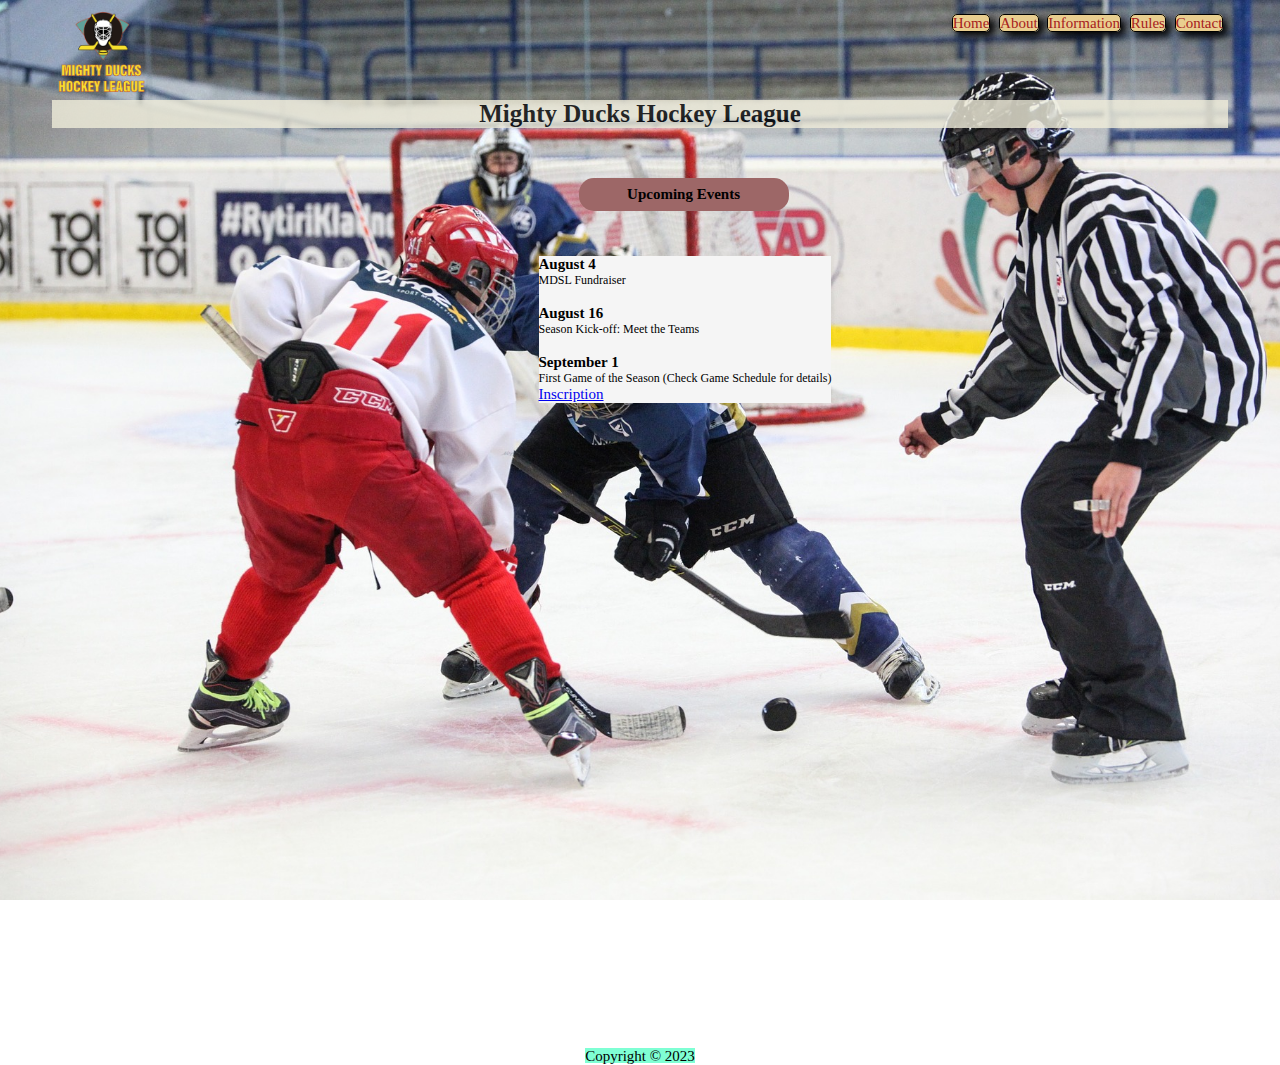
<file: index.html>
<!DOCTYPE html>
<html lang="en">
<head>
    <meta charset="UTF-8">
    <meta http-equiv="X-UA-Compatible" content="IE=edge">
    <meta name="viewport" content="width=device-width, initial-scale=1.0">
    <link rel="stylesheet" href="./styles2.css">
    <title>Mighty Ducks Hockey League</title>
</head>
<body>
    <!--proximos torneos-->
    <div class="container">
        <div class="header">
            <nav class="navbar">
                <aside>
                <figure><img class="logo" src="Logo Mighty ducks-01.png" width="100"></figure>
                </aside>
                <ol>
                    <li class="menu"><a class="color" href="index.html">Home</a></li>
                    <li class="menu"><a class="color" href="about.html">About</a></li>
                    <li class="menu"><a class="color" href="information.html">Information</a></li>
                    <li class="menu"><a class="color" href="rules.html">Rules</a></li>
                    <li class="menu"><a class="color" href="contact.html">Contact</a></li>
                </ol>
            </nav>
            <div><h1 class="title">Mighty Ducks Hockey League</h1></div>
        </div>
    <main>
        <div class="body">
            <div><article>
                <h2 class="proximo">Upcoming Events</h2></article></div>
            <div><article class="event">
                <dl>
                <dt>August 4</dt><dd> MDSL Fundraiser </dd><br>
                <dt>August 16</dt><dd>Season Kick-off: Meet the Teams</dd><br>
                <dt>September 1</dt><dd>First Game of the Season (Check Game Schedule for details)</dd>
                </dl>
                <a href="Registration.html">Inscription</a> 
            </article></div>
        </div>
    </main>
    <footer>
        <div class="footer">Copyright © 2023</div>
    </footer>
    </div>
</body>
</html>
</file>
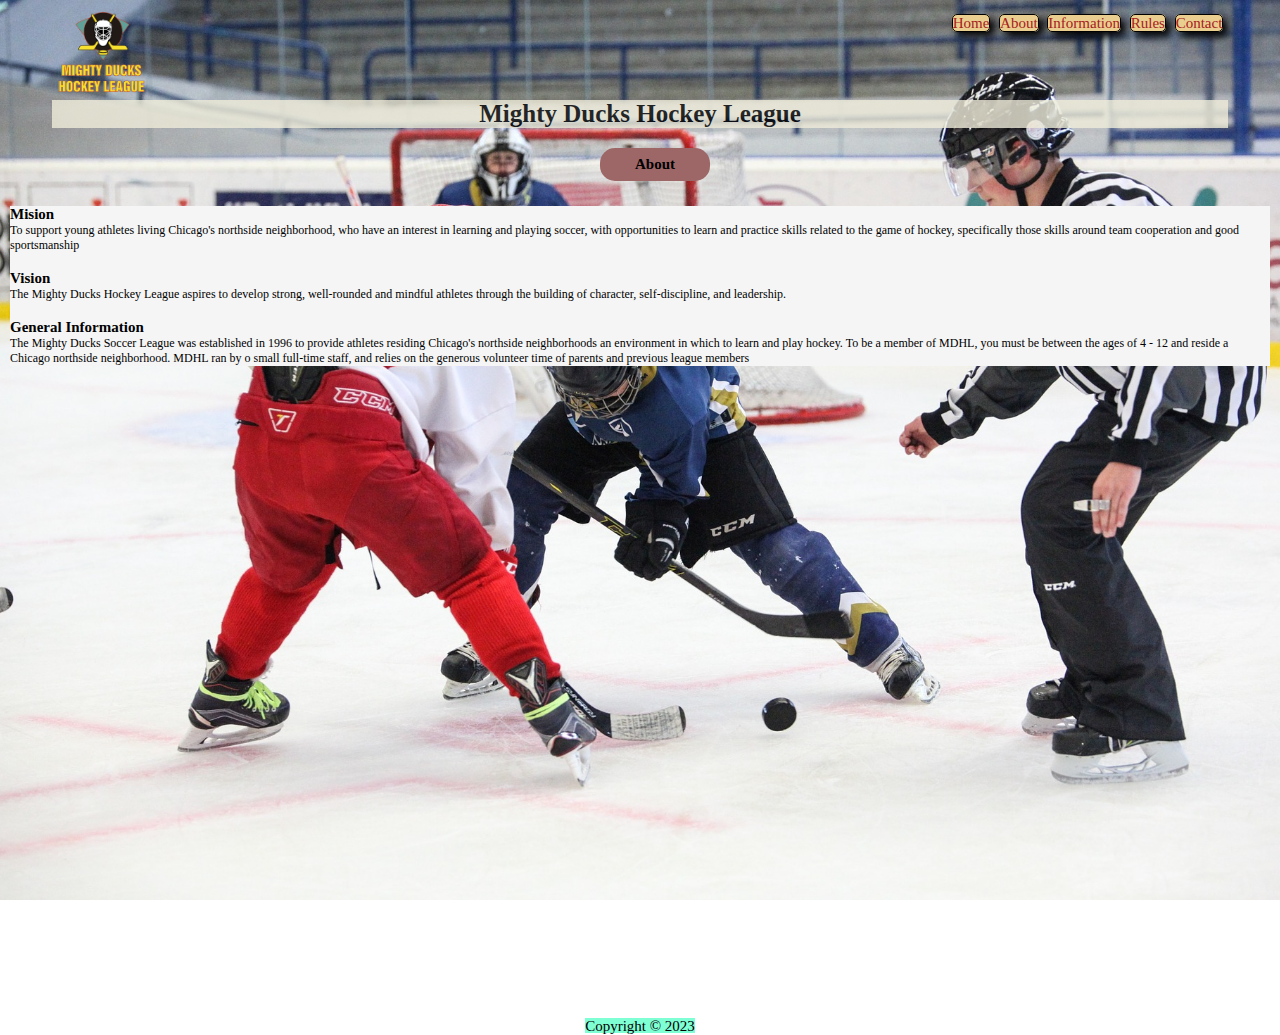
<file: about.html>
<!DOCTYPE html>
<html lang="en">
<head>
    <meta charset="UTF-8">
    <meta http-equiv="X-UA-Compatible" content="IE=edge">
    <meta name="viewport" content="width=device-width, initial-scale=1.0">
    <link rel="stylesheet" href="./styles2.css">
    <title>Mighty Ducks Hockey League</title>
</head>
<body>
    <!--informacion de la empresa-->
    <div class="container">
        <div class="header">
            <nav class="navbar">
                <aside>
                <figure><img class="logo" src="Logo Mighty ducks-01.png" width="100"></figure>
                </aside>
                <ol>
                    <li class="menu"><a class="color" href="index.html">Home</a></li>
                    <li class="menu"><a class="color" href="about.html">About</a></li>
                    <li class="menu"><a class="color" href="information.html">Information</a></li>
                    <li class="menu"><a class="color" href="rules.html">Rules</a></li>
                    <li class="menu"><a class="color" href="contact.html">Contact</a></li>
                </ol>
            </nav>
            <div><h1 class="title">Mighty Ducks Hockey League</h1></div>
        </div>
    <main>
        <div class="body">
        <div><article><h2 class="acerca">About</h2></article></div>
            <div><article class="about">
                <dl>
                <dt>Mision</dt><dd>To support young athletes living Chicago's northside neighborhood, who have an interest in learning and playing soccer, with opportunities to learn and practice skills related to the game of hockey, specifically those skills around team cooperation and good sportsmanship</dd><br>
                <dt>Vision</dt><dd>The Mighty Ducks Hockey League aspires to develop strong, well-rounded and mindful athletes through the building of character, self-discipline, and leadership.</dd><br><dt>General Information</dt><dd>The Mighty Ducks Soccer League was established in 1996 to provide athletes residing Chicago's northside neighborhoods an environment in which to learn and play hockey. To be a member of MDHL, you must be between the ages of 4 - 12 and reside a Chicago northside neighborhood. MDHL ran by o small full-time staff, and relies on the generous volunteer time of parents and previous league members</dd></dl>
            </article></div>
        </div>
    </main>
    <footer>
        <div class="footer">Copyright © 2023</div>
    </footer>
    </div>
</body>
</html>
</file>
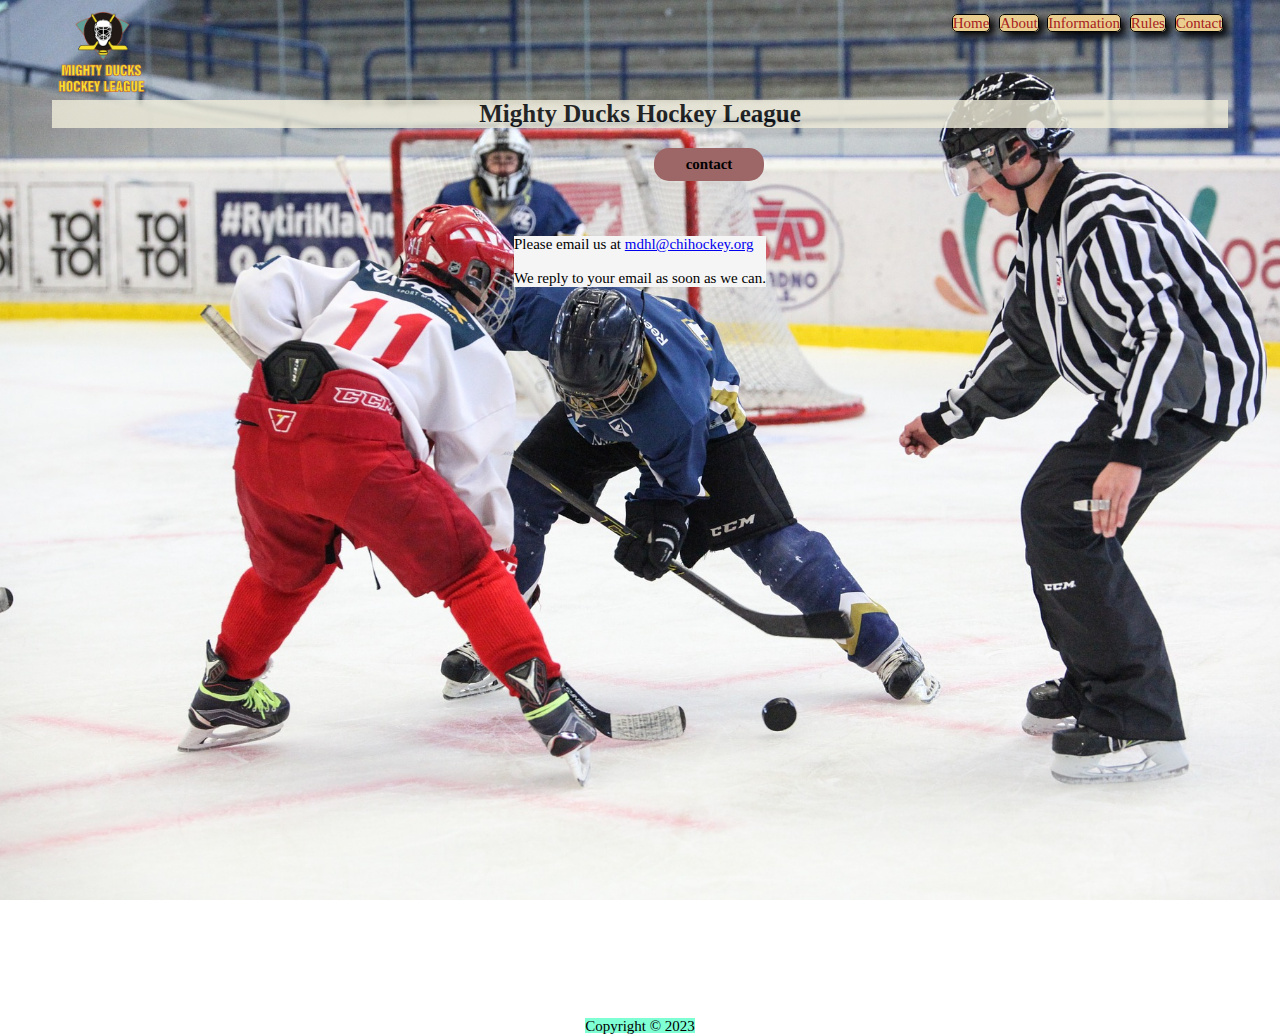
<file: contact.html>
<!DOCTYPE html>
<html lang="en">
<head>
    <meta charset="UTF-8">
    <meta http-equiv="X-UA-Compatible" content="IE=edge">
    <meta name="viewport" content="width=device-width, initial-scale=1.0">
    <link rel="stylesheet" href="./styles2.css">
    <title>Mighty Ducks Hockey League</title>
</head>
<body>
    <!--formulario de contacto-->
    <div class="container">
        <div class="header">
            <nav class="navbar">
                <aside>
                <figure><img class="logo" src="Logo Mighty ducks-01.png" width="100"></figure>
                </aside>
                <ol>
                    <li class="menu"><a class="color" href="index.html">Home</a></li>
                    <li class="menu"><a class="color" href="about.html">About</a></li>
                    <li class="menu"><a class="color" href="information.html">Information</a></li>
                    <li class="menu"><a class="color" href="rules.html">Rules</a></li>
                    <li class="menu"><a class="color" href="contact.html">Contact</a></li>
                </ol>
            </nav>
        <div><h1 class="title">Mighty Ducks Hockey League</h1></div>
        </div>
    <main>
        <div class="body">
            <div><article><h2 class="contact" >contact</h2></article></div>
            <div><article class="mail" >Please email us at <a href="mdhl@chihockey.org">mdhl@chihockey.org</a><br><br>We reply to your email as soon as we can.</article></div>
        </div>
    </main>
    <footer>
        <div class="footer">Copyright © 2023</div>
    </footer>
    </div>
</body>
</html>
</file>
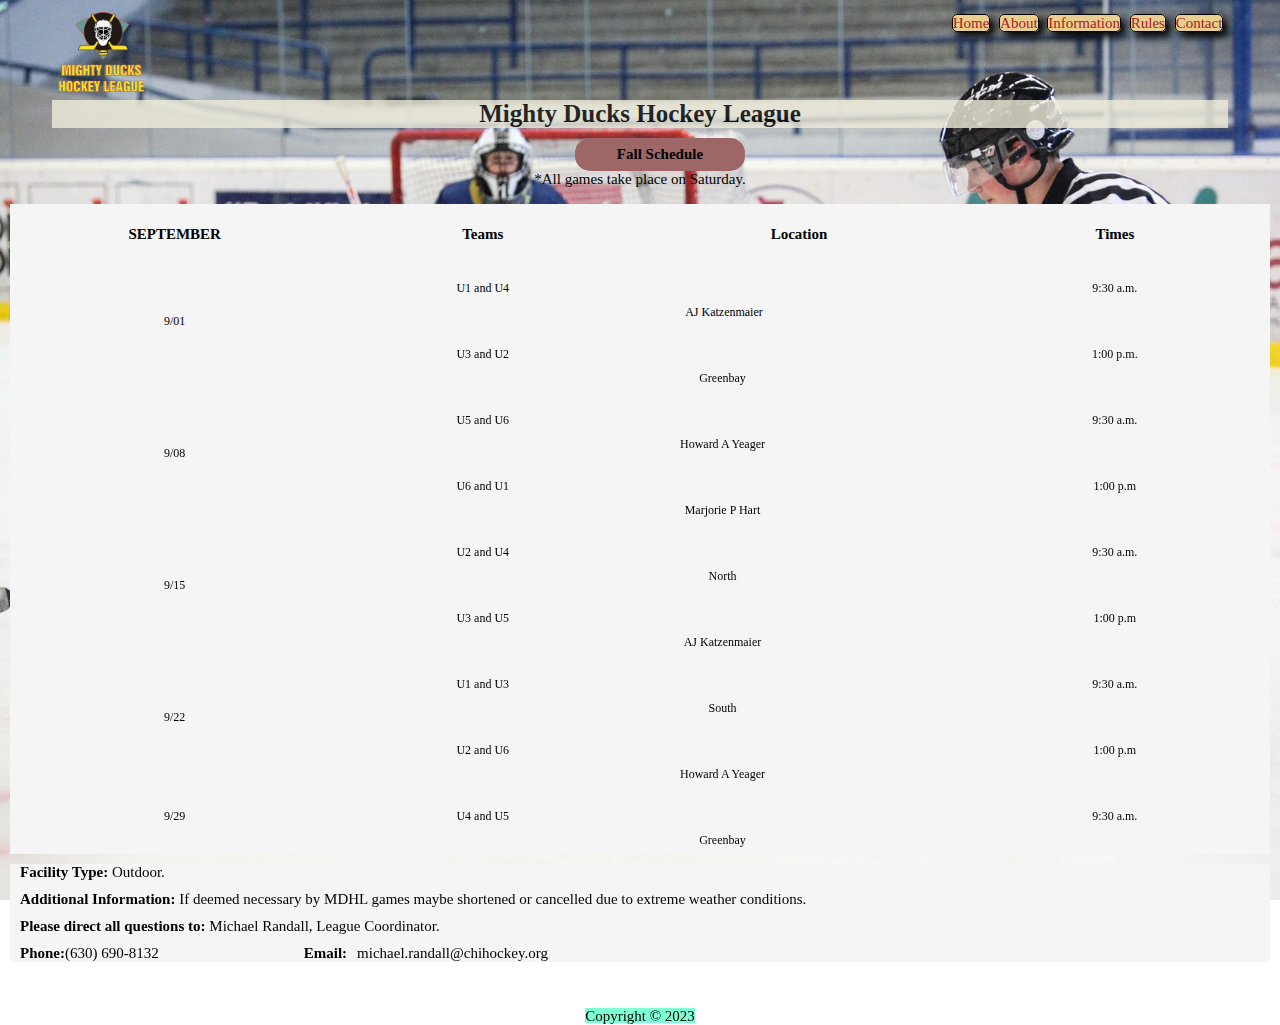
<file: information.html>
<!DOCTYPE html>
<html lang="en">
<head>
    <meta charset="UTF-8">
    <meta http-equiv="X-UA-Compatible" content="IE=edge">
    <meta name="viewport" content="width=device-width, initial-scale=1.0">
    <link rel="stylesheet" href="./styles2.css">
    <title>Mighty Ducks Hockey League</title>
</head>
<body>
   <!--Game Information--> 
   <div class="container">
    <div class="header">
        <nav class="navbar">
            <aside>
            <figure><img class="logo" src="Logo Mighty ducks-01.png" width="100"></figure>
            </aside>
            <ol>
                <li class="menu"><a class="color" href="index.html">Home</a></li>
                <li class="menu"><a class="color" href="about.html">About</a></li>
                <li class="menu"><a class="color" href="information.html">Information</a></li>
                <li class="menu"><a class="color" href="rules.html">Rules</a></li>
                <li class="menu"><a class="color" href="contact.html">Contact</a></li>
            </ol>
        </nav>
    <div><h1 class="title">Mighty Ducks Hockey League</h1></div>
    </div>
<main>
    <div class="body">
        <div><article><h2 class="information">Fall Schedule</h2></article></div>
        <div><p>*All games take place on Saturday.</p></div><br>
        <div><article class="table">
            <table>
                <tr>
                    <th>SEPTEMBER</th>
                    <th>Teams</th>
                    <th>Location</th>
                    <th>Times</th>
                </tr>
                <tr>
                    <td rowspan="2">9/01</td>
                    <td>U1 and U4</td>
                    <td>AJ Katzenmaier<iframe src="https://www.google.com/maps/embed?pb=!1m18!1m12!1m3!1d38007.41324959347!2d-87.89106399886629!3d42.321461285844656!2m3!1f0!2f0!3f0!3m2!1i1024!2i768!4f13.1!3m3!1m2!1s0x880f932fbc6ba7cd%3A0xcf2bbe275c6da815!2sAJ%20Katzenmaier%20Academy!5e0!3m2!1ses!2sar!4v1677103416540!5m2!1ses!2sar" width="150" height="60" style="border:0;" allowfullscreen="" loading="lazy" referrerpolicy="no-referrer-when-downgrade"></iframe> </td>
                    <td>9:30 a.m.</td>
                </tr>
                <tr>
                    <td>U3 and U2</td>
                    <td>Greenbay <iframe src="https://www.google.com/maps/embed?pb=!1m18!1m12!1m3!1d19179.111417794684!2d-87.58678823297174!3d41.737430035365215!2m3!1f0!2f0!3f0!3m2!1i1024!2i768!4f13.1!3m3!1m2!1s0x880e2878dcd5ac93%3A0x69b47896e75fc321!2sChicago%20Vocational%20High%20School!5e0!3m2!1ses!2sar!4v1677103709989!5m2!1ses!2sar" width="150" height="60" style="border:0;" allowfullscreen="" loading="lazy" referrerpolicy="no-referrer-when-downgrade"></iframe></td>
                    <td>1:00 p.m.</td>
                </tr>
                <tr>
                    <td rowspan="2">9/08</td>
                    <td>U5 and U6</td>
                    <td>Howard A Yeager <iframe src="https://www.google.com/maps/embed?pb=!1m18!1m12!1m3!1d145616.04420857746!2d-87.96610186635493!3d42.30765112716452!2m3!1f0!2f0!3f0!3m2!1i1024!2i768!4f13.1!3m3!1m2!1s0x880feccac26b07c5%3A0x8b51fa5d6efe771a!2sHoward%20A.%20Yeager%20School%20(PREK-K)!5e0!3m2!1ses!2sar!4v1677103461926!5m2!1ses!2sar" width="150" height="60" style="border:0;" allowfullscreen="" loading="lazy" referrerpolicy="no-referrer-when-downgrade"></iframe></td>
                    <td>9:30 a.m.</td>
                </tr>
                <tr>
                    <td>U6 and U1</td>
                    <td>Marjorie P Hart <iframe src="https://www.google.com/maps/embed?pb=!1m18!1m12!1m3!1d76490.18473174238!2d-87.67957810509054!3d41.92649413426914!2m3!1f0!2f0!3f0!3m2!1i1024!2i768!4f13.1!3m3!1m2!1s0x880fd30f2637f9d7%3A0xdbff5d5dfcfcfa35!2sMarjorie%20P%20Hart%20Elementary!5e0!3m2!1ses!2sar!4v1677103577797!5m2!1ses!2sar" width="150" height="60" style="border:0;" allowfullscreen="" loading="lazy" referrerpolicy="no-referrer-when-downgrade"></iframe></td>
                    <td>1:00 p.m</td>
                </tr>
                <tr>
                    <td rowspan="2">9/15</td>
                    <td>U2 and U4</td>
                    <td>North <iframe src="https://www.google.com/maps/embed?pb=!1m18!1m12!1m3!1d21768.355421848508!2d-87.71051536607037!3d41.950461475266216!2m3!1f0!2f0!3f0!3m2!1i1024!2i768!4f13.1!3m3!1m2!1s0x880fd27a64d83c2b%3A0xa3ef3e5125e0e7a4!2sLane%20Tech%20College%20Prep%20High%20School!5e0!3m2!1ses!2sar!4v1677103777770!5m2!1ses!2sar" width="150" height="60" style="border:0;" allowfullscreen="" loading="lazy" referrerpolicy="no-referrer-when-downgrade"></iframe></td>
                    <td>9:30 a.m.</td>
                </tr>
                <tr>
                    <td>U3 and U5</td>
                    <td>AJ Katzenmaier <iframe src="https://www.google.com/maps/embed?pb=!1m18!1m12!1m3!1d38007.41324959347!2d-87.89106399886629!3d42.321461285844656!2m3!1f0!2f0!3f0!3m2!1i1024!2i768!4f13.1!3m3!1m2!1s0x880f932fbc6ba7cd%3A0xcf2bbe275c6da815!2sAJ%20Katzenmaier%20Academy!5e0!3m2!1ses!2sar!4v1677103416540!5m2!1ses!2sar" width="150" height="60" style="border:0;" allowfullscreen="" loading="lazy" referrerpolicy="no-referrer-when-downgrade"></iframe></td>
                    <td>1:00 p.m</td>
                </tr>
                <tr>
                    <td rowspan="2">9/22</td>
                    <td>U1 and U3</td>
                    <td>South <iframe src="https://www.google.com/maps/embed?pb=!1m18!1m12!1m3!1d23810.728887490215!2d-87.60167745194536!3d41.7563027933923!2m3!1f0!2f0!3f0!3m2!1i1024!2i768!4f13.1!3m3!1m2!1s0x880e28f5901da791%3A0xf9e45684281c5909!2sSouth%20Shore!5e0!3m2!1ses!2sar!4v1677103656319!5m2!1ses!2sar" width="150" height="60" style="border:0;" allowfullscreen="" loading="lazy" referrerpolicy="no-referrer-when-downgrade"></iframe></td>
                    <td>9:30 a.m.</td>
                </tr>
                <tr>
                    <td>U2 and U6</td>
                    <td>Howard A Yeager <iframe src="https://www.google.com/maps/embed?pb=!1m18!1m12!1m3!1d145616.04420857746!2d-87.96610186635493!3d42.30765112716452!2m3!1f0!2f0!3f0!3m2!1i1024!2i768!4f13.1!3m3!1m2!1s0x880feccac26b07c5%3A0x8b51fa5d6efe771a!2sHoward%20A.%20Yeager%20School%20(PREK-K)!5e0!3m2!1ses!2sar!4v1677103461926!5m2!1ses!2sar" width="150" height="60" style="border:0;" allowfullscreen="" loading="lazy" referrerpolicy="no-referrer-when-downgrade"></iframe></td>
                    <td>1:00 p.m</td>
                </tr>
                <tr>
                    <td>9/29</td>
                    <td>U4 and U5</td>
                    <td>Greenbay <iframe src="https://www.google.com/maps/embed?pb=!1m18!1m12!1m3!1d19179.111417794684!2d-87.58678823297174!3d41.737430035365215!2m3!1f0!2f0!3f0!3m2!1i1024!2i768!4f13.1!3m3!1m2!1s0x880e2878dcd5ac93%3A0x69b47896e75fc321!2sChicago%20Vocational%20High%20School!5e0!3m2!1ses!2sar!4v1677103709989!5m2!1ses!2sar" width="150" height="60" style="border:0;" allowfullscreen="" loading="lazy" referrerpolicy="no-referrer-when-downgrade"></iframe></td>
                    <td>9:30 a.m.</td>
                </tr>
            </table>
        </article></div>
        <div><article class="additional">
            <dl>
                <p class="inf"><b>Facility Type:</b> Outdoor.</p>
                <p class="inf"><b>Additional Information:</b>
                If deemed necessary by MDHL games maybe shortened or cancelled due to extreme weather conditions.</p>
                <p class="inf"><b>Please direct all questions to:</b>
                Michael Randall, League Coordinator.</p>
                <p class="inf"><b>Phone:</b>(630) 690-8132 &emsp; &emsp; &emsp; &emsp; &emsp; &emsp; &emsp; 
                <b class="inf">Email:</b>michael.randall@chihockey.org</p>

            </dl>
        </article></div>
</div>
</main>

<footer>
    <div class="footer">Copyright © 2023</div>
</footer>
</div>
</body>
</html>
</file>
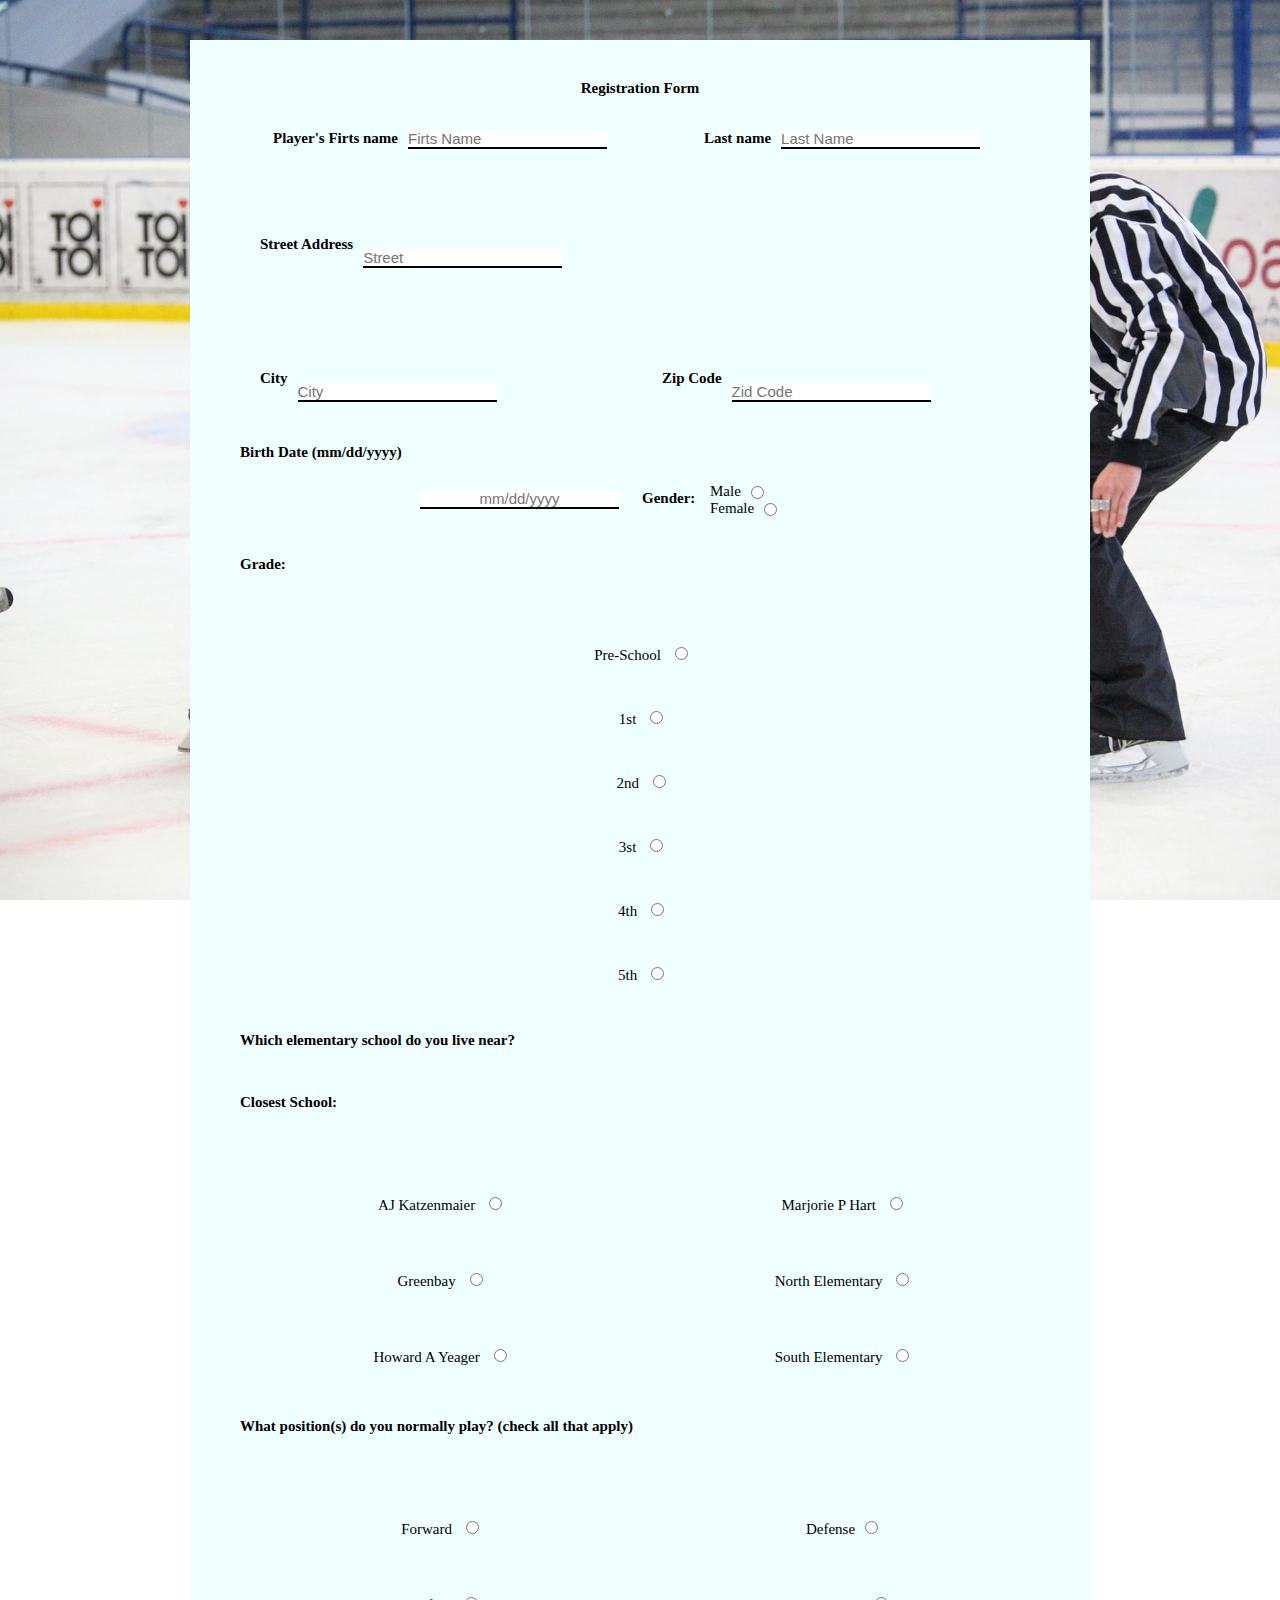
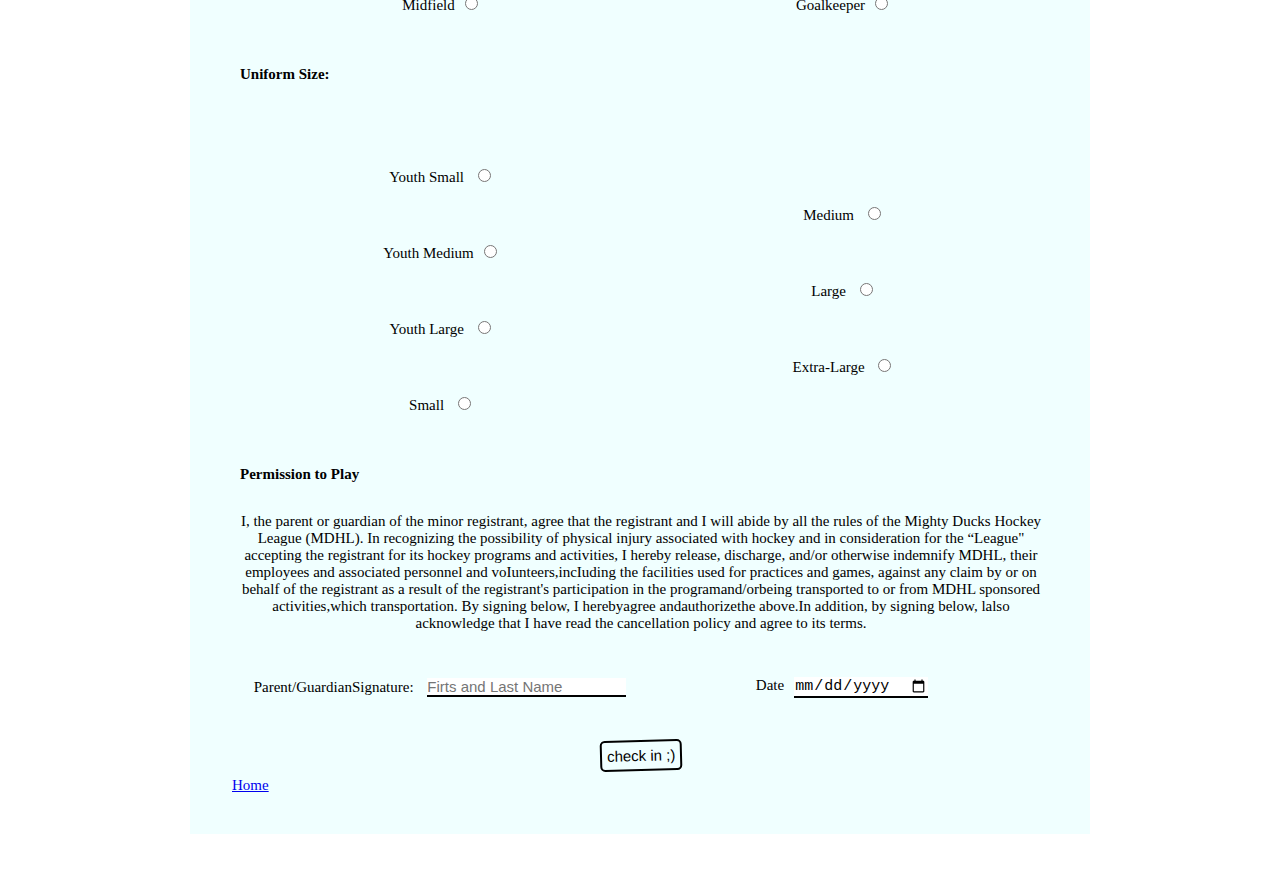
<file: Registration.html>
<!DOCTYPE html>
<html lang="en">
<head>
    <meta charset="UTF-8">
    <meta http-equiv="X-UA-Compatible" content="IE=edge">
    <meta name="viewport" content="width=device-width, initial-scale=1.0">
    <link rel="stylesheet" href="./styles2.css">
    <title>Registration Form</title>
</head>
<body>
        <!--Registration Form-->
    <div class="container-form">
        <form action="./show_data.html" method="get"></form>

        <div><article class="form"><h2>Registration Form</h2></article>
        <table>
            <tr>
                <th> <div class="personal">
                    <label for="name">Player's Firts name</label>
                    <input type="text" id="firts" placeholder="Firts Name" required></div>
                </th>
                <th>            <div class="personal">
                    <label for="name">Last name</label>
                    <input type="text" id="last" placeholder="Last Name" required></div>
                </th>
            </tr>
            <tr>
                <td colspan="2"><div class="direction">
                    <label for="direction"><h4>Street Address</h4></label>
                    <input type="text" id="street" placeholder="Street"></div>
                </td>
            </tr>
            <tr>
                <td><div class="direction">
                <label for="city"><h4>City</h4></label>
                <input type="text" id="city" placeholder="City"></div>
                </td>
                <td><div class="direction"><label for="zip"><h4>Zip Code</h4></label><input type="text" id="zip" placeholder="Zid Code">
                </div>
                </td>
            </tr>
            <tr>
                <td><div class="birthday">
                    <label for="birthday"><h4>Birth Date (mm/dd/yyyy)</h4></label>
                    <input type="datetime" id="birthday" placeholder="mm/dd/yyyy"></div>
                </td>
                <td><h4>Gender:</h4>
                    <div class="gender">
                        <label for="gender">Female</label>
                        <input type="radio" name="gender" id="gender">
                    </div>
                    <div class="gender">
                        <label for="gender">Male</label>
                        <input type="radio" name="gender" id="gender">
                    </div>
                </td>
            </tr>
            <tr>
                <td colspan="2">            <h4>Grade:</h4>
                    <div class="grade">
                        <label for="grade">Pre-School</label>
                        <input type="radio" name="grade" id="grade">
                    </div>
                    <div class="grade">
                        <label for="grade">1st</label>
                        <input type="radio" name="grade" id="grade">
                    </div>
                    <div class="grade">
                        <label for="grade">2nd</label>
                        <input type="radio" name="grade" id="grade">
                    </div>
                    <div class="grade">
                        <label for="grade">3st</label>
                        <input type="radio" name="grade" id="grade">
                    </div>
                    <div class="grade">
                        <label for="grade">4th</label>
                        <input type="radio" name="grade" id="grade">
                    </div>
                    <div class="grade">
                        <label for="grade">5th</label>
                        <input type="radio" name="grade" id="grade">
                    </div>
                </td>
            </tr>
            <tr>
                <td colspan="2"><h4>Which elementary school do you live near?</h4><h4>Closest School:</h4>
                </td>
            </tr>
            <tr>
                <td><div class="school">
                    <label for="school">AJ Katzenmaier</label>
                    <input type="radio" name="school" id="school">
                </div>
                <div class="school">
                    <label for="school">Greenbay</label>
                    <input type="radio" name="school" id="school">
                </div>
                <div class="school">
                    <label for="school">Howard A Yeager</label>
                    <input type="radio" name="school" id="school">
                </div>
                </td>
                <td><div class="school">
                    <label for="school">Marjorie P Hart</label>
                    <input type="radio" name="school" id="school">
                </div>
                <div class="school">
                    <label for="school">North Elementary</label>
                    <input type="radio" name="school" id="school">
                </div>
                <div class="school">
                    <label for="school">South Elementary</label>
                    <input type="radio" name="school" id="school">
                </div>
                </td>
            </tr>
            <tr>
                <td colspan="2"><h4>What position(s) do you normally play? (check all that apply)</h4>
                </td>
            </tr>
            <tr>
                <td><div class="position">
                    <label for="position">Forward</label>
                    <input type="radio" name="position" id="position">
                </div>
                <div class="position">
                    <label for="position">Midfield</label><input type="radio" name="position" id="position"></div>
                </td>
                <td><div class="position">
                    <label for="position">Defense</label><input type="radio" name="position" id="position"></div>
                    <div class="position"><label for= "position">Goalkeeper</label><input type="radio" name="position" id="position"></div>
                </td>
            </tr>
            <tr>
                <td colspan="2"><h4>Uniform Size:</h4></td>
            </tr>
            <tr>
                <td><div class="size"><label for="size">Youth Small</label>
                    <input type="radio" name="size" id="size"></div>
                    <div class="size"><label for="size">Youth Medium</label><input type="radio" name="size" id="size"></div>
                    <div class="size"><label for="size">Youth Large</label>
                    <input type="radio" name="size" id="size"></div>
                    <div class="size"><label for="size">Small</label>
                    <input type="radio" name="size" id="size"></div>
                </td>
                <td><div class="size"><label for="size">Medium</label>
                    <input type="radio" name="size" id="size"></div>
                    <div class="size"><label for="size">Large</label>
                    <input type="radio" name="size" id="size"></div>
                    <div class="size"><label for="size">Extra-Large</label>
                    <input type="radio" name="size" id="size"></div>
                </td>
            </tr>
            <tr>
                <td colspan="2"> 
                    <h4>Permission to Play
                    </h4>
                    <p>I, the parent or guardian of the minor registrant, agree that the registrant and I will abide by all the rules of the Mighty Ducks Hockey League (MDHL). In recognizing the possibility of physical injury associated with hockey and in consideration for the “League" accepting the registrant for its hockey programs and activities, I hereby release, discharge, and/or otherwise indemnify MDHL, their employees and associated personnel and voIunteers,incIuding the facilities used for practices and games, against any claim by or on behalf of the registrant as a result of the registrant's participation in the programand/orbeing transported to or from MDHL sponsored activities,which transportation.
                    By signing below, I herebyagree andauthorizethe above.In addition, by signing below, lalso acknowledge that I have read the cancellation policy and agree to its terms.
                    </p>
                </td>
            </tr>
            <tr>
                <td><div>
                    <label for="name">Parent/GuardianSignature:</label>
                    <input type="text" id="parent" placeholder="Firts and Last Name" required></div>
                </td>
                <td><div><label for="date">Date</label><input type="date"
                     id="date" placeholder="mm/dd/yyyy"></div>
                </td>
            </tr>
            <tr>
                <td colspan="2"><div><button type="submit">check in
                    </button></div>
                </td>
            </tr>
        </table>
        <a href="index.html">Home</a> 
</Form>
    </div>
</body>
</html>
</file>
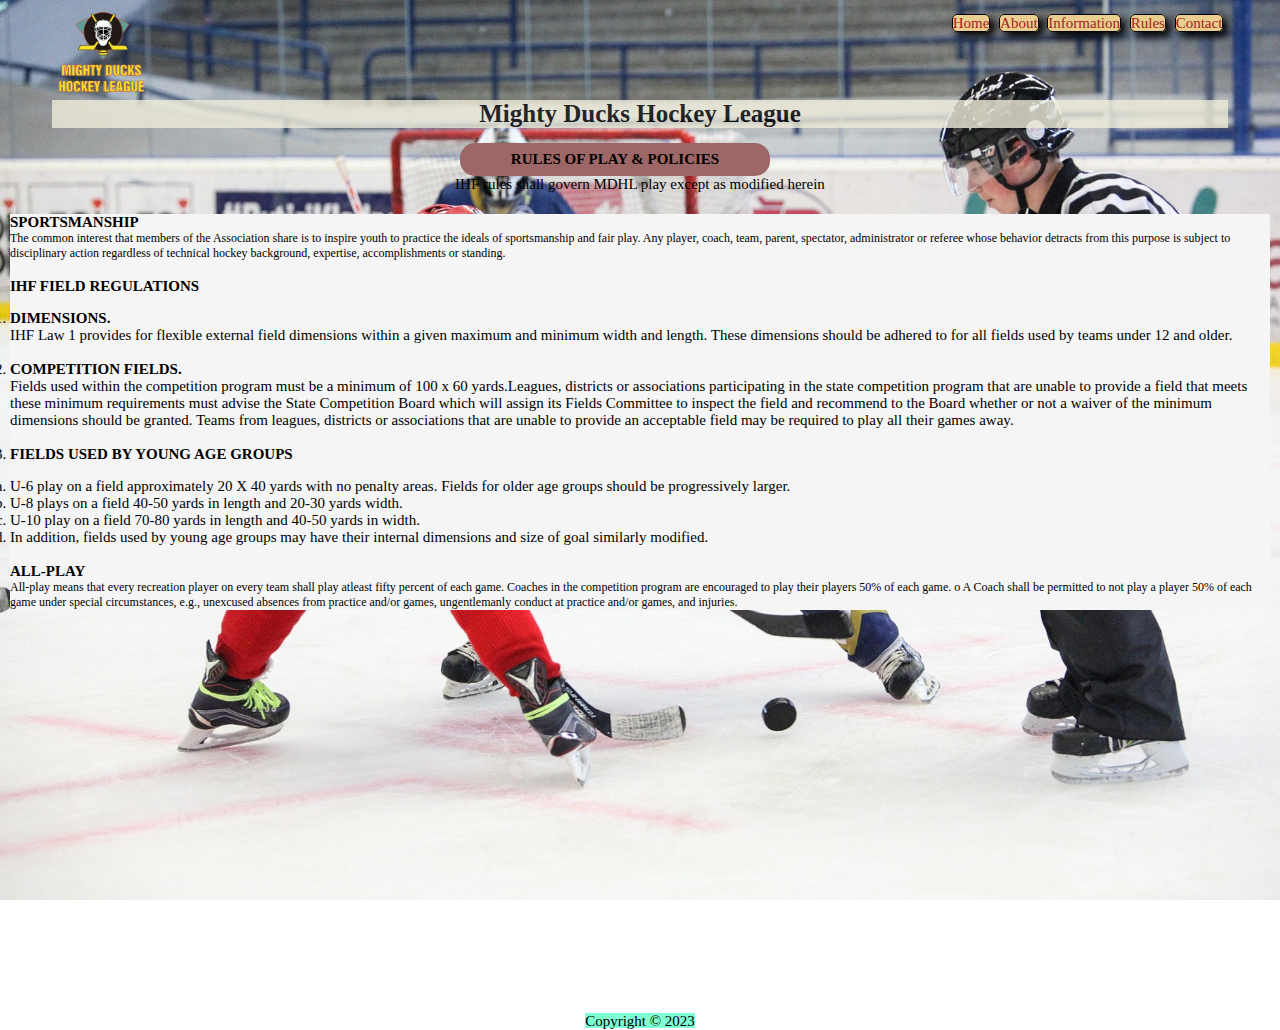
<file: rules.html>
<!DOCTYPE html>
<html lang="en">
<head>
    <meta charset="UTF-8">
    <meta http-equiv="X-UA-Compatible" content="IE=edge">
    <meta name="viewport" content="width=device-width, initial-scale=1.0">
    <link rel="stylesheet" href="./styles2.css">
    <title>Mighty Ducks Hockey League</title>
</head>
<body>
  <!-- RULES OF PLAY & POLICIES-->  
<div class="container">
    <div class="header">
        <nav class="navbar">
            <aside>
            <figure><img class="logo" src="Logo Mighty ducks-01.png" width="100"></figure>
            </aside>
            <ol>
                <li class="menu"><a class="color" href="index.html">Home</a></li>
                <li class="menu"><a class="color" href="about.html">About</a></li>
                <li class="menu"><a class="color" href="information.html">Information</a></li>
                <li class="menu"><a class="color" href="rules.html">Rules</a></li>
                <li class="menu"><a class="color" href="contact.html">Contact</a></li>
            </ol>
            </nav>
        <div><h1 class="title">Mighty Ducks Hockey League</h1></div>
    </div>
    <main>
        <div class="body">
            <div><article><h2 class="rules">RULES OF PLAY & POLICIES</h2></article></div>
            <div><p>IHF rules shall govern MDHL play except as modified herein</p></div><br>
            <div><article class="list"><dl><dt>SPORTSMANSHIP</dt>
                <dd>The common interest that members of the Association share is to inspire 
                youth to practice the ideals of sportsmanship and fair play. Any player, coach, 
                team, parent, spectator, administrator or referee whose behavior detracts from 
                this purpose is subject to disciplinary action regardless of technical hockey 
                background, expertise, accomplishments or standing.</dd><br>
                <dt>IHF FIELD REGULATIONS</dt>
                <dd><ol><li class="number"><h5>DIMENSIONS.</h5>IHF Law 1 provides for flexible external field dimensions within a given maximum and minimum width and length. These dimensions should be adhered to for all fields used by teams under 12 and older.</li><br>
                <li class="number"><h5>COMPETITION FIELDS.</h5> Fields used within the competition program must be a minimum of 100 x 60 yards.Leagues, districts or associations participating in the state competition program that are unable to provide a field that meets these minimum requirements must advise the State Competition Board which will assign its Fields Committee to inspect the field and recommend to the Board whether or not a waiver of the minimum dimensions should be granted. Teams from leagues, districts or associations that are unable to provide an acceptable field may be required to play all their games away.</li><br>
                <li class="number"><h5>FIELDS USED BY YOUNG AGE GROUPS</h5>
                    <ol>
                        <li>U-6 play on a field approximately 20 X 40 yards with no penalty areas. Fields for older age groups should be progressively larger.</li>
                        <li>U-8 plays on a field 40-50 yards in length and 20-30 yards width.</li>
                        <li>U-10 play on a field 70-80 yards in length and 40-50 yards in width.</li>
                        <li>In addition, fields used by young age groups may have their internal dimensions and size of goal similarly modified.</li>
                    </ol>
                </li>
                </ol></dd><br>
                <dt>ALL-PLAY</dt>
                <dd>All-play means that every recreation player on every team shall play atleast 
                fifty percent of each game. Coaches in the competition program are encouraged 
                to play their players 50% of each game. 
                o A Coach shall be permitted to not play a player 50% of each game 
                under special circumstances, e.g., unexcused absences from practice 
                and/or games, ungentlemanly conduct at practice and/or games, and 
                injuries.</dd></dl></article></div>
        </div>
    </main>
    <footer>
        <div class="footer">Copyright © 2023</div>
    </footer>
</div>
</body>
</html>
</file>
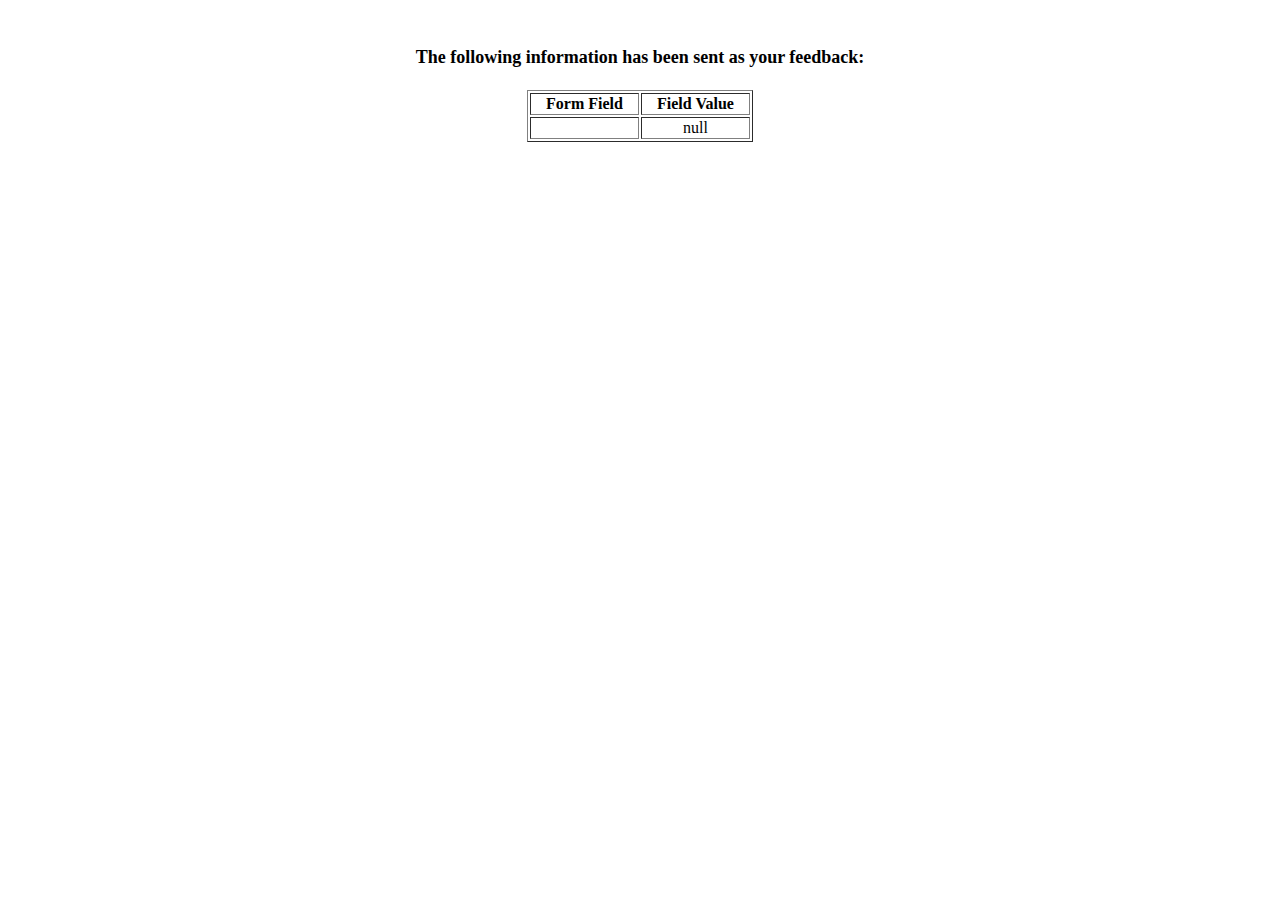
<file: show_data.html>
<html>
<head>
<title>Feedback Sent</title>
</head>
<body>
<p align=center>&nbsp;</p>
<h1 align=center><font size="+1">The following information has been sent as your
  feedback:</font></h1>

<table border="1" align=center width="226">
  <tr>
    <th align="center">Form Field</th>
    <th align="center">Field Value</th>
  </tr>

<script language="javascript">
var args = location.search.substr(1).split('&');
for (var i = 0; i < args.length; ++i) {
  var parts = args[i].split('=');
  if (parts != null) {
    var field = parts[0];
    var value = parts[1];
    if (value == null) {
      value = "null"
    }
    else {
      value = '"' + unescape(value.replace(/\+/g, ' ')) + '"';
    }

    document.writeln('<tr><td align="center">' + field + '</td>');
    document.writeln('<td align="center">' + value + '</td></tr>');
  }
}
</script>

<noscript>
<tr><td>
<p>You need to turn on Javascript in your browser.</p>

<p>In Microsoft Internet Explorer 4 or greater:</p>
<ul>
<li>From the "Tools" menu (in IE 4, it's the "View" menu), select "Internet Options".</li>
<li>Click on the "Security" tab.</li>
<li>Click on the "Custom Level" button. (In IE 4, select "Custom"
and then click on "Settings...".)</li>
<li>Under "Active scripting" make sure "Enable" is selected.</li>
</ul>

<p>In Netscape version 4 or greater:</p>
<ul>
<li>From the <b>Edit</b> menu, select <b>Preferences</b>.</li>
<li>In the <b>Category</b> list on the left, click on the word "Advanced".</li>
<li>In the panel on the right, make sure "Enable JavaScript" is checked.</li>
<li>Click the <b>OK</b> button.</li>
</ul>

</td></tr>
</noscript>

</table>
</body>
</html>
</file>
<file: styles2.css>
*{
    box-sizing: border-box;
    margin: 0;
    padding: 0;
    font-size: 15px;
}


 body {
    min-height: 100vh;
    background-image: url(design1_image1.jpg);
    background-repeat: no-repeat;
    background-size: cover;
    background-position: center;
    background-attachment: fixed;
    width: 100%;
}

body ::before {
    content: "";
    background: linear-gradient(rgba(12, 18, 34, 0.75), rgba(32, 38, 55, 0.75));
    position: absolute;
    opacity: 6;
}

.menu{
    display: inline;
    height: 5px;
}

.color {
    margin-top: 5px;
    margin-right: 5px;
    background: #e9ce8f;
    color: rgb(166, 32, 32);
    border: 1.8px solid black;
    border-radius: 5px;
    box-shadow: 5px 5px 8px black;
    text-decoration: none;
}


aside {
    display: inline;
    float: left;
    height: 100px;
    margin-right: 800px;
    margin-top: 0;
}


ol {
    margin-top: 15px;
    align-items: stretch;
}


.container {
    width: 100%;
    height: 100%;
    display: flex;
    flex-direction: column;
    align-items: center;
}

.navbar {
    width: 100%;
    height: 50px;
    margin-top: 0;
    display: flex;
    justify-content: flex-end;
}

.title {
    background: rgb(239, 236, 218);
    opacity: .8;
    width: 100%;
    margin-top: 50px;
    font-size: 25px;
    display: flex;
    justify-content: center;
}

.body {
    width: 100%;
    height: 300px;
    margin-top: 10px;
    font-size: 13px;
    font-family: cursive;
}

.proximo {
    background: rgb(157, 103, 103);
    width: 210px;
    border-radius: 15px;
    margin-top: 50px;
    justify-content: center;
    padding: 8px;
    text-align: center;
    font-size: 15px;
    font-family: cursive;
    margin-left: 140px;
}

.event {
    background: whitesmoke;
    border: radius 15px;
    margin-top: 45px;
    margin-left: 100px;
    margin-right: 10px;
}

dt {
    font-weight: bold;
}

dd {
    font-size: 12px;
}

.acerca {
    background: rgb(157, 103, 103);
    width: 110px;
    border-radius: 15px;
    margin-top: 50px;
    justify-content: center;
    padding: 8px;
    text-align: center;
    font-size: 15px;
    font-family: cursive;
    margin-top: 20px;
    margin-left: 600px;
}

.about {
    background: whitesmoke;
    border: radius 15px;
    margin-top: 25px;
    margin-left: 10px;
    margin-right: 10px;
    font-family: cursive;
}

.contact {
    background: rgb(157, 103, 103);
    width: 110px;
    border-radius: 15px;
    margin-top: 50px;
    padding: 8px;
    text-align: center;
    font-size: 15px;
    font-family: cursive;
    margin-top: 20px;
    margin-left: 150px;
}

.mail {
    background: whitesmoke;
    border: radius 15px;
    margin-top: 55px;
    margin-left: 10px;
    margin-right: 10px;
}

.rules {
    background: rgb(157, 103, 103);
    width: 310px;
    border-radius: 15px;
    padding: 8px;
    text-align: center;
    font-size: 15px;
    font-family: cursive;
    margin-top: 15px;
    margin-left: 460px;
}

p {
    text-align: center;
}

li {
    list-style-type: lower-alpha;
}

.number {
    list-style-type: decimal;
}

.list {
    background: whitesmoke;
    border: radius 15px;
    margin-top: 5px;
    margin-left: 10px;
    margin-right: 10px;
}

.information {
    background: rgb(157, 103, 103);
    width: 170px;
    border-radius: 15px;
    padding: 8px;
    text-align: center;
    font-size: 15px;
    font-family: cursive;
    margin-left: 575px;
}

.table {
    background: whitesmoke;
    border: radius 15px;
    margin-left: 10px;
    margin-right: 10px;

}

table {
    padding: 4px;
}

th {
width: 400px;
height: 40px;
}

td {
    text-align: center;
    font-size: 12px;
    height: 25px;
}

.additional {
    background: whitesmoke;
    border: radius 15px;
    margin-left: 10px;
    margin-right: 10px;
    font-size: 17px;
    margin-top: 7px;
    margin-bottom: 7px;
    text-align: justify;
}

.inf {
text-align: justify;
margin: 10px;
}

.footer {
    background-color: aquamarine;
    display: flex;
    justify-content: center;
    margin-top: 570px;
    width: 100%;
    height: 15px;
}

.container-form {
    background-color: azure;
    width: 100%;
    max-width: 900px;
    margin: 0 auto;
    margin-top: 40px;
    margin-bottom: 40px;
    display: flex;
    padding: 40px;
    align-items: center;
    justify-content: center;
}


.text {
    margin:0 auto;
    padding: 12px;
    margin-left: 400px;
}

input {
    border: none;
    border-bottom: 2px solid black;
    margin-top: 43px;
    margin-left: 10px;
}

.personal input {
    margin-top: 3px;
}
.form {
    text-align: center;
}
.personal {
    display: flex;
    align-items: center;
    padding: 20px;
    justify-content: center;
    flex-wrap: wrap;
}

.direction { 
    display: flex;
    align-items: center;
    padding: 20px;
    justify-content: left;
    flex-wrap: wrap;

}

.birthday {
    justify-content: left;
    text-align: left;
    margin-top: -40px;
}

.birthday input {
    margin-top: -80px;
    margin-left: 180px;
text-align: center;
}

.gender {
    display: flex;
    align-items: center;
    justify-content: left;
    margin-left: 65px;
    padding: 3px;
    margin-top: -40px;
}

.gender input {
    margin-top: 2px;
    margin-left: 10px;
text-align: center;
}


.grade {
    padding: 1px;
    margin-top: 2px;
    flex-direction: initial;
}

.school {
    padding: 5px;
    margin-top: 6px;
}

.position {
    padding: 5px;
    margin-top: 6px;
}

.size {
    padding: 5px;
    margin-top: 6px;
}

h4 {
    display: flex;
    margin-top: 45px;
    margin-bottom: 30px;
}
button {
    padding: 5px;
    border: 2px solid;
    border-radius: 5px;
    background: none;
    cursor: pointer;
    margin-top: 40px;
    transform: rotate(-1.5deg);
    -webkit-transform: rotate(-1.5deg);
    -moz-transform: rotate(-1.5deg);
    -ms-transform: rotate(-1.5deg);
    -o-transform: rotate(-1.5deg);
}
  
  button:after {
    content: " ;)";
  }
  
  button:hover, button:focus {
    outline: none;
    background: #9f9f7b;
    color: #56572e;
  }



@media (max-width: 768px){
    .navbar {
        position: absolute;
        width: 100%;
        right: 0;
        left: 0;
    }

    aside {
        margin-right: 295px;
    }

    .color {
        font-size: 16px;
    }

    .title {
        margin-top: 100px;
        font-size: 25px;
    }

    .proximo {
        margin-top: 40px;
        margin-left: 90px;
        padding: 6px;
        text-align: center;
    }

    .acerca {
        margin-top: 40px;
        margin-left: 330px;
        padding: 6px;
        text-align: center;
    }

    .information {
        margin-top: 40px;
        margin-left: 300px;
        padding: 6px;
        text-align: center;
    }

    .rules {
        margin-top: 40px;
        margin-left: 220px;
        padding: 6px;
        text-align: center;
    }

    .contact {
        margin-top: 40px;
        margin-left: 80px;
        padding: 6px;
        text-align: center;
    }

    .footer {
        margin-top: 670px;
    }
}

@media screen and (max-width: 480px){
    .navbar {
        width: 100%;
        margin-left: 10px;
        margin-right: 10px;
    }

    .menu{
        margin-right: 0;
    }

    aside {
        margin-left: 10px;
        margin-right: 50px;
    }

    .color {
        font-size: 16px;
    }

    .title {
        margin-top: 100px;
        font-size: 25px;
    }

    .proximo {
        margin-top: 40px;
        margin-left: 90px;
        padding: 6px;
        text-align: center;
    }

    .acerca {
        margin-top: 40px;
        margin-left: 170px;
        padding: 6px;
        text-align: center;
    }

    .information {
        margin-top: 40px;
        margin-left: 150px;
        padding: 6px;
        text-align: center;
    }

    .rules {
        margin-top: 40px;
        margin-left: 80px;
        padding: 6px;
        text-align: center;
    }

    .contact {
        margin-top: 40px;
        margin-left: 80px;
        padding: 6px;
        text-align: center;
    }

    .footer {
        margin-top: 720px;
    }
}
</file>
